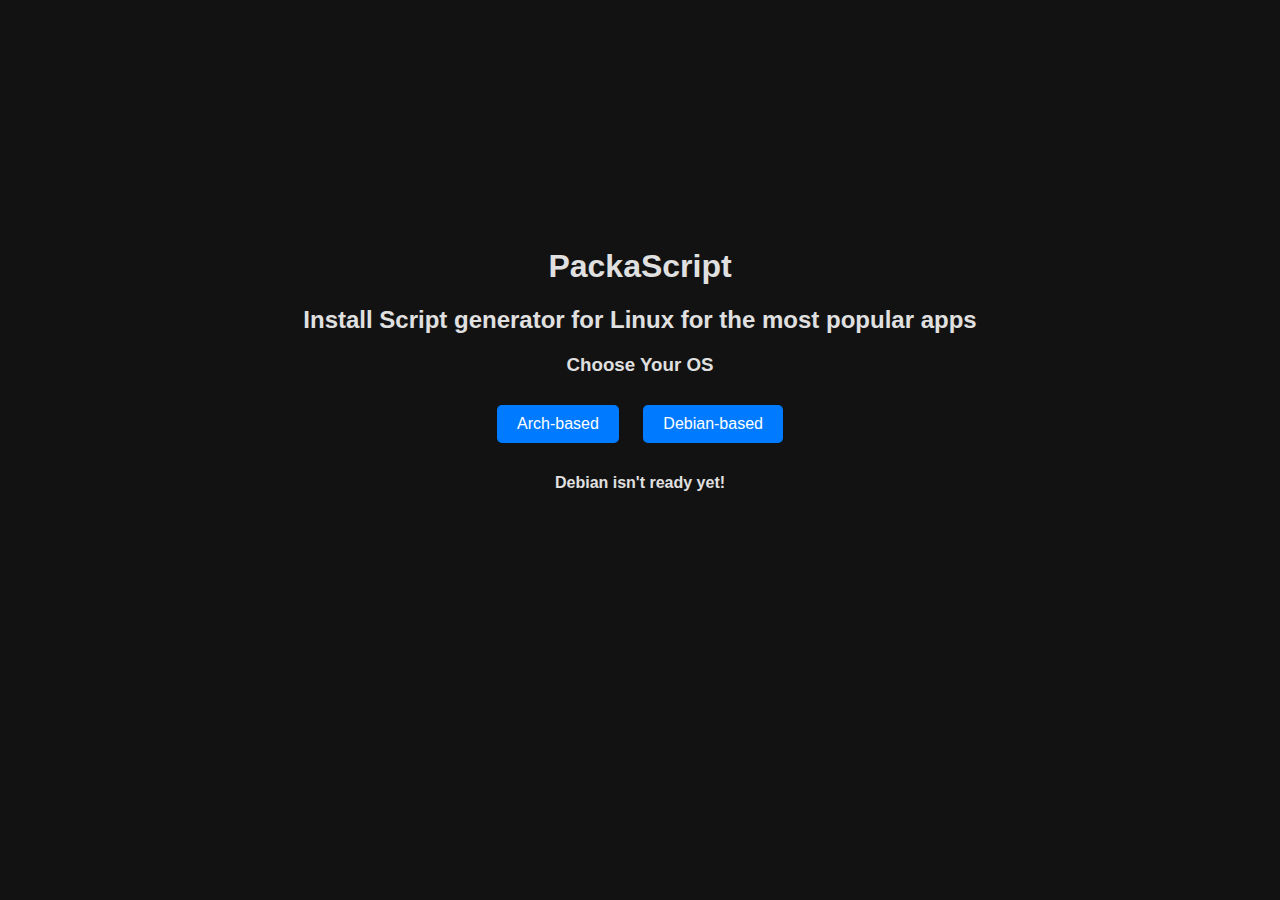
<file: index.html>
<!DOCTYPE html>
<html lang="en">
<head>
    <meta charset="UTF-8">
    <meta name="viewport" content="width=device-width, initial-scale=1.0">
    <title>PackaScript - Choose Your OS</title>
    <link rel="stylesheet" href="./styles.css">
</head>
<body>
    <div class="centered">
        <h1>PackaScript</h1>
        <h2>Install Script generator for Linux for the most popular apps</h2>
        <h3>Choose Your OS</h3>
        <div>
            <button onclick="location.href='arch/index.html'">Arch-based</button>
            <button>Debian-based</button>
            <!-- <button onclick="location.href='debian/index.html'">Debian-based</button>  -->
        </div>
        <h4>Debian isn't ready yet!</h4>
    </div>
</body>
</html>
</file>
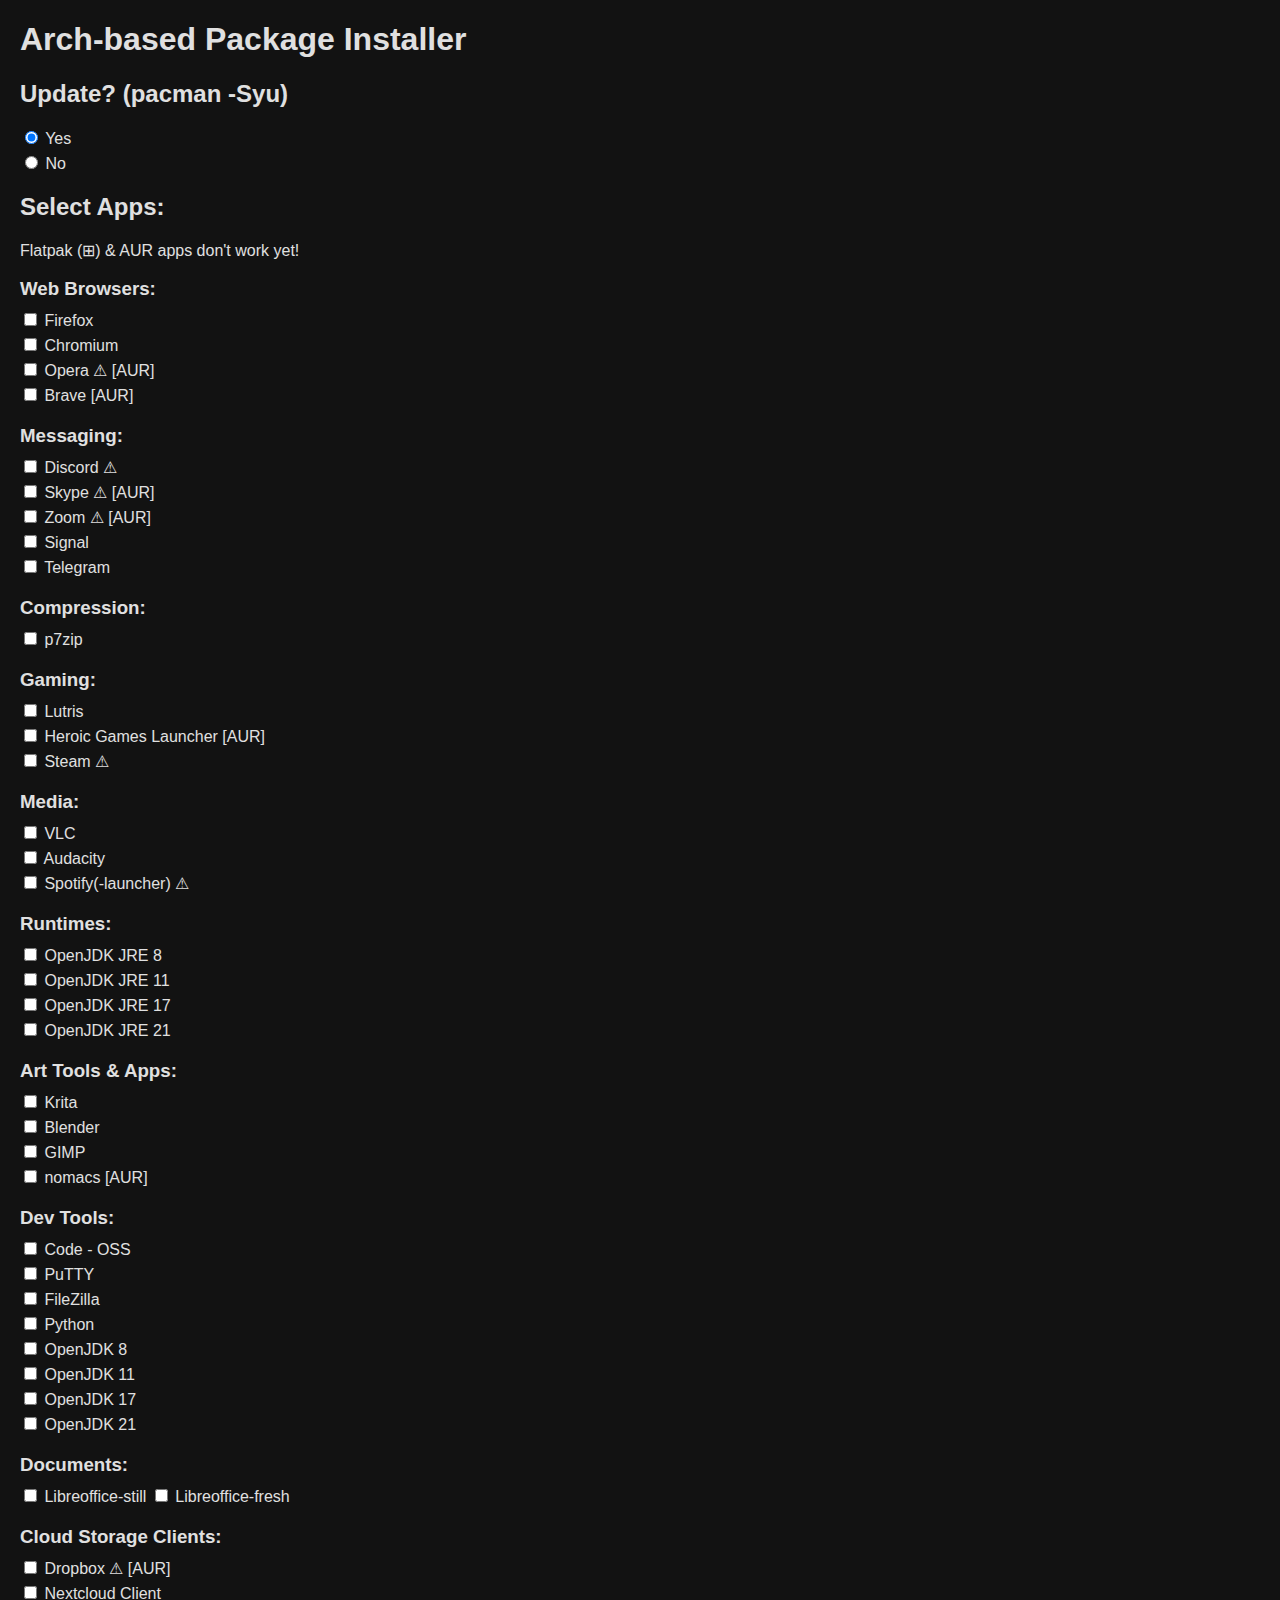
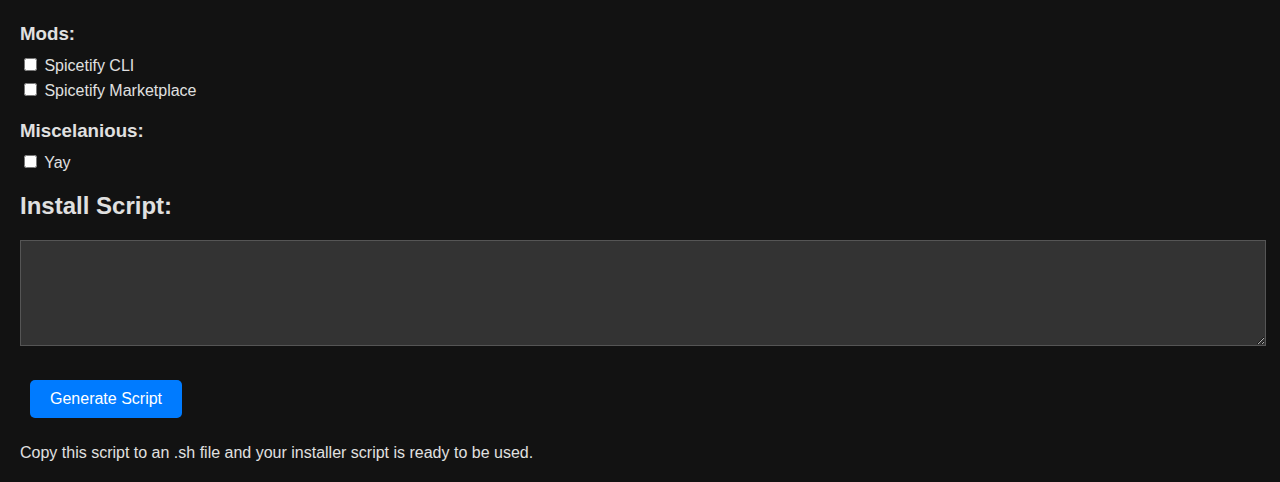
<file: arch/index.html>
<!DOCTYPE html>
<html lang="en">
<head>
    <meta charset="UTF-8">
    <meta name="viewport" content="width=device-width, initial-scale=1.0">
    <title>PackaScript - Arch-based Package Installer</title>
    <link rel="stylesheet" href="../styles.css">
    <style>
        .message {
            position: absolute;
            background-color: #ff6961;
            color: #fff;
            padding: 5px;
            border-radius: 5px;
            display: none;
        }
    </style>
</head>
<body>
    <h1>Arch-based Package Installer</h1>
    
    <section>
        <h2>Update? (pacman -Syu)</h2>
        <label><input type="radio" name="update" value="yes" checked> Yes</label>
        <label><input type="radio" name="update" value="no"> No</label>
    </section>
    
    <section>
        <h2>Select Apps:</h2>
        <span id="nosrcmsg"></span>
        <span>Flatpak (⊞) & AUR apps don't work yet!</span>
        <div class="category">
            <h3>Web Browsers:</h3>
            <label><input type="checkbox" class="app" value="firefox"> Firefox</label>
            <label><input type="checkbox" class="app" value="chromium"> Chromium</label>
            <label class="nosrc"><input type="checkbox" class="aur-app" value="opera"> Opera ⚠ [AUR]</label>
            <label><input type="checkbox" class="aur-app" value="opera"> Brave [AUR]</label>
        </div>
        <div class="category">
            <h3>Messaging:</h3>
            <label class="nosrc"><input type="checkbox" class="app" value="discord"> Discord ⚠</label>
            <label class="nosrc"><input type="checkbox" class="aur-app" value="skypeforlinux-bin"> Skype ⚠ [AUR]</label>
            <label class="nosrc"><input type="checkbox" class="aur-app" value="zoom"> Zoom ⚠ [AUR]</label>
            <label class="nosrc"><input type="checkbox" class="app" value="signal-desktop"> Signal</label>
            <label class="nosrc"><input type="checkbox" class="app" value="telegram-desktop"> Telegram</label>
        </div>
        <div class="category">
            <h3>Compression:</h3>
            <label><input type="checkbox" class="app" value="p7zip"> p7zip</label>
        </div>
        <div class="category">
            <h3>Gaming:</h3>
            <label><input type="checkbox" class="app" value="lutris"> Lutris</label>
            <label><input type="checkbox" class="aur-app" value="heroic-games-launcher"> Heroic Games Launcher [AUR]</label>
            <label class="nosrc"><input type="checkbox" class="app" value="steam"> Steam ⚠</label>
        </div>
        <div class="category">
            <h3>Media:</h3>
            <label><input type="checkbox" class="app" value="vlc"> VLC</label>
            <label><input type="checkbox" class="app" value="audacity"> Audacity</label>
            <label class="nosrc"><input type="checkbox" class="app" value="spotify-launcher"> Spotify(-launcher) ⚠</label>
        </div>
        <div class="category">
            <h3>Runtimes:</h3>
            <label><input type="checkbox" class="app" value="jre8-openjdk"> OpenJDK JRE 8</label>
            <label><input type="checkbox" class="app" value="jre11-openjdk"> OpenJDK JRE 11</label>
            <label><input type="checkbox" class="app" value="jre17-openjdk"> OpenJDK JRE 17</label>
            <label><input type="checkbox" class="app" value="jre21-openjdk"> OpenJDK JRE 21</label>
        </div>
        <div class="category">
            <h3>Art Tools & Apps:</h3>
            <label><input type="checkbox" class="app" value="krita"> Krita</label>
            <label><input type="checkbox" class="app" value="blender"> Blender</label>
            <label><input type="checkbox" class="app" value="gimp"> GIMP</label>
            <label><input type="checkbox" class="aur-app" value="nomacs"> nomacs [AUR]</label>
        </div>
        <div class="category">
            <h3>Dev Tools:</h3>
            <label><input type="checkbox" class="app" value="code"> Code - OSS</label>
            <label><input type="checkbox" class="app" value="putty"> PuTTY</label>
            <label><input type="checkbox" class="app" value="filezilla"> FileZilla</label>
            <label><input type="checkbox" class="app" value="python"> Python</label>
            <label><input type="checkbox" class="app" value="jdk8-openjdk"> OpenJDK 8</label>
            <label><input type="checkbox" class="app" value="jdk11-openjdk"> OpenJDK 11</label>
            <label><input type="checkbox" class="app" value="jdk17-openjdk"> OpenJDK 17</label>
            <label><input type="checkbox" class="app" value="jdk21-openjdk"> OpenJDK 21</label>
        </div>
        <div class="category">
            <h3>Documents:</h3>
            <label><input type="checkbox" class="app" value="libreoffice-still"> Libreoffice-still 
                <input type="checkbox" class="app" value="libreoffice-fresh"> Libreoffice-fresh</label>
        </div>
        <div class="category">
            <h3>Cloud Storage Clients:</h3>
            <label class="nosrc"><input type="checkbox" class="aur-app" value="dropbox"> Dropbox ⚠ [AUR]</label>
            <label><input type="checkbox" class="app" value="nextcloud-client"> Nextcloud Client</label>
        </div>
        <div class="category">
            <h3>Mods:</h3>
            <label><input type="checkbox" class="custom-app" value=" && curl -fsSL https://raw.githubusercontent.com/spicetify/cli/main/install.sh | sh"> Spicetify CLI</label>
            <label><input type="checkbox" class="custom-app" value=" && curl -fsSL https://raw.githubusercontent.com/spicetify/marketplace/main/resources/install.sh | sh"> Spicetify Marketplace</label>
        </div>
        <div class="category">
            <h3>Miscelanious:</h3>
            <label><input type="checkbox" class="custom-app" value=" && pacman -S --needed git base-devel && git clone https://aur.archlinux.org/yay-bin.git && cd yay-bin && makepkg -si && rm yay-bin"> Yay</label>
        </div>
    </section>
    
    <section>
        <h2>Install Script:</h2>
        <textarea id="install-script" readonly></textarea>
    </section>
    
    <button onclick="generateArchScript()">Generate Script</button>
    
    <p>Copy this script to an .sh file and your installer script is ready to be used.</p>

    <script src="../script.js"></script>
</body>
</html>
</file>
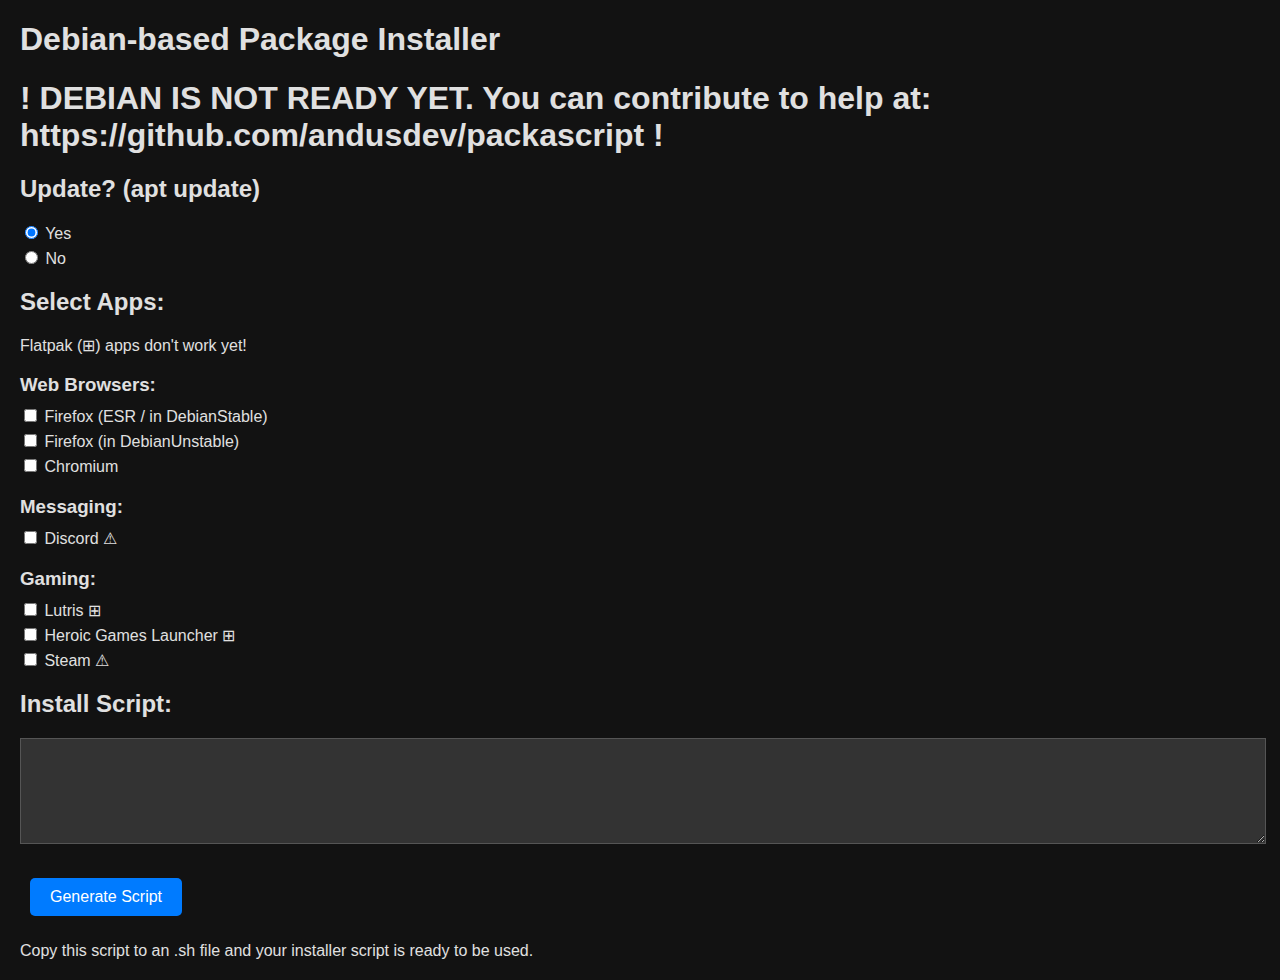
<file: debian/index.html>
<!DOCTYPE html>
<html lang="en">
<head>
    <meta charset="UTF-8">
    <meta name="viewport" content="width=device-width, initial-scale=1.0">
    <title>PackaScript - Debain-based Package Installer</title>
    <link rel="stylesheet" href="../styles.css">
    <style>
        .message {
            position: absolute;
            background-color: #ff6961;
            color: #fff;
            padding: 5px;
            border-radius: 5px;
            display: none;
        }
    </style>
</head>
<body>
    <h1>Debian-based Package Installer</h1>
    <h1>! DEBIAN IS NOT READY YET. You can contribute to help at: https://github.com/andusdev/packascript !</h1>
    
    <section>
        <h2>Update? (apt update)</h2>
        <label><input type="radio" name="update" value="yes" checked> Yes</label>
        <label><input type="radio" name="update" value="no"> No</label>
    </section>
    
    <section>
        <h2>Select Apps:</h2>
        <span id="nosrcmsg"></span>
        <span>Flatpak (⊞) apps don't work yet!</span>
        <div class="category">
            <h3>Web Browsers:</h3>
            <label><input type="checkbox" class="app" value="firefox-esr"> Firefox (ESR / in DebianStable)</label>
            <label><input type="checkbox" class="app" value="firefox"> Firefox (in DebianUnstable)</label>
            <label><input type="checkbox" class="app" value="chromium"> Chromium</label>
        </div>
        <div class="category">
            <h3>Messaging:</h3>
            <label class="nosrc"><input type="checkbox" class="app" value="discord"> Discord ⚠</label>
        </div>
        <div class="category">
            <h3>Gaming:</h3>
            <label><input type="checkbox" class="flatpak-app" value="net.lutris.Lutris"> Lutris ⊞</label>
            <label><input type="checkbox" class="flatpak-app" value="com.heroicgameslauncher.hgl"> Heroic Games Launcher ⊞</label>
            <label class="nosrc"><input type="checkbox" class="app" value="steam"> Steam ⚠</label>
        </div>
    </section>
    
    <section>
        <h2>Install Script:</h2>
        <textarea id="install-script" readonly></textarea>
    </section>
    
    <button onclick="generateDebianScript()">Generate Script</button>
    
    <p>Copy this script to an .sh file and your installer script is ready to be used.</p>

    <script src="../script.js"></script>
</body>
</html>
</file>
<file: styles.css>
body {
    font-family: Arial, sans-serif;
    background-color: #121212;
    color: #e0e0e0;
    margin: 20px;
}

h1, h2, h3 {
    color: #e0e0e0;
}

section {
    margin-bottom: 20px;
}

textarea {
    width: 100%;
    height: 100px;
    background-color: #333;
    color: #e0e0e0;
    border: 1px solid #555;
}

button {
    margin: 10px;
    padding: 10px 20px;
    font-size: 16px;
    background-color: #007BFF;
    color: #fff;
    border: none;
    border-radius: 5px;
    cursor: pointer;
}

button:hover {
    background-color: #0056b3;
}

.centered {
    text-align: center;
    margin-top: 20%;
}

.category {
    margin-bottom: 20px;
}

.category h3 {
    margin-bottom: 10px;
}

label {
    display: block;
    margin-bottom: 5px;
}
</file>
